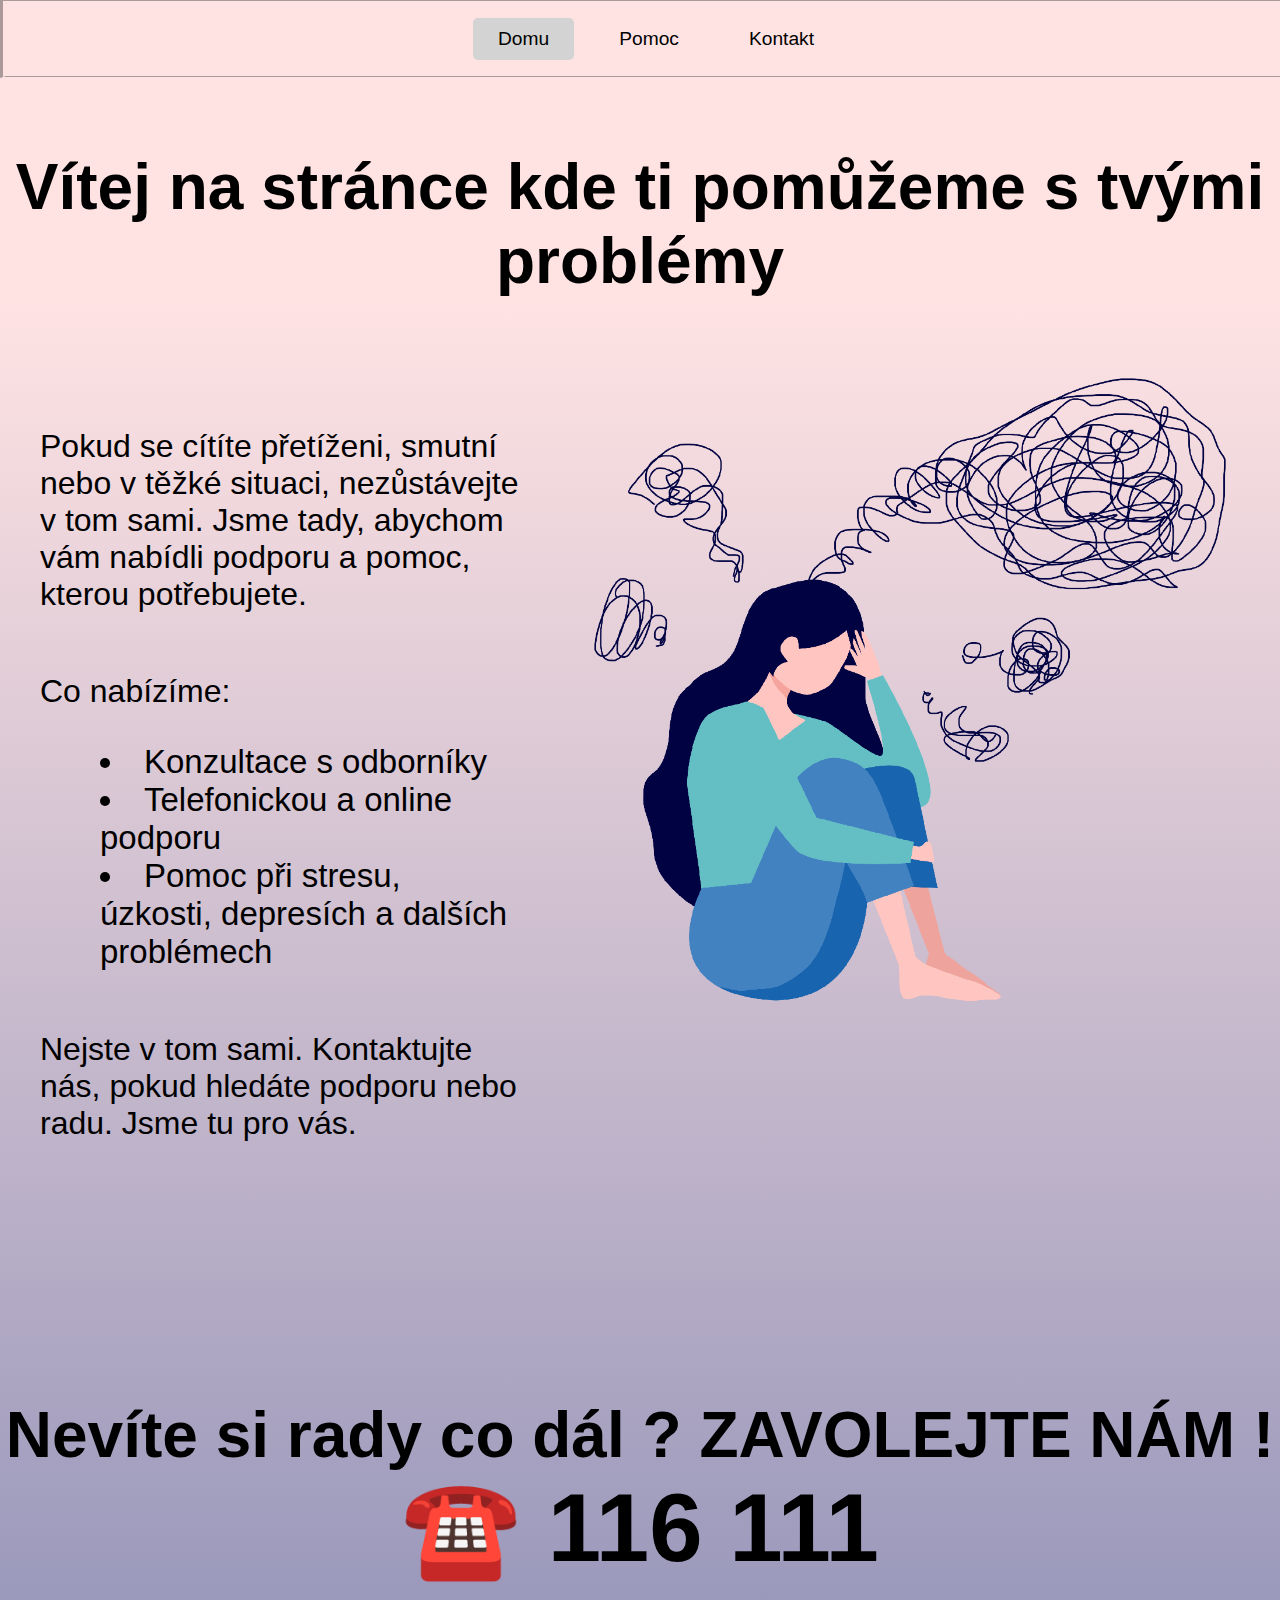
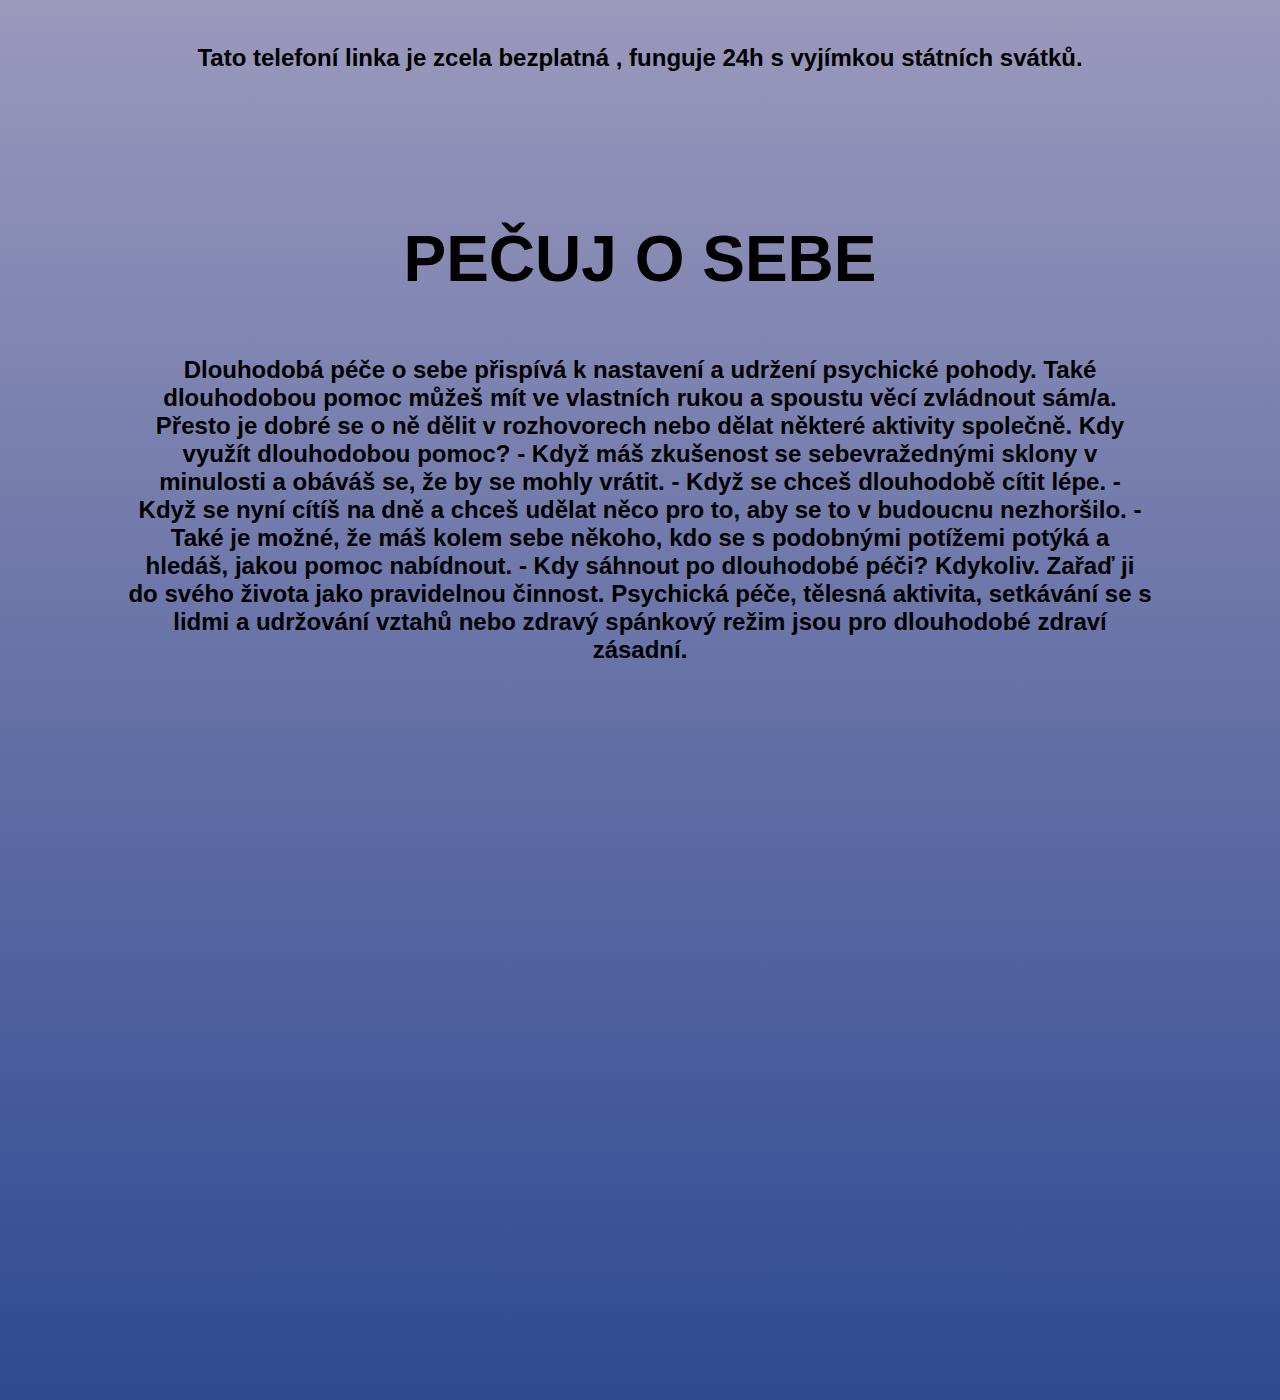
<file: index.html>
<!DOCTYPE html>
<html lang="en">
<head>
    <meta charset="UTF-8">
    <meta name="viewport" content="width=device-width, initial-scale=1.0">
    <title>Psychická Pomoc</title>
    <link rel="stylesheet" href="styless.css">
    <link rel="stylesheet" href="navbar.css">
</head>
<body>
   <nav class="navbar">
    <ul>
        <a class="active" href="index (1).html">Domu</a>
        <a href="DOPORUCUJEME.html">Pomoc</a>
        <a href="kontakt.html">Kontakt</a>
    </ul>
   </nav> 

    <div class="title">
        <h1>Vítej na stránce kde ti pomůžeme s tvými problémy</h1>
    </div>

    <div class="content-wrapper">
        <div class="text-column">
            <p>Pokud se cítíte přetíženi, smutní nebo v těžké situaci, nezůstávejte v tom sami. Jsme tady, abychom vám nabídli podporu a pomoc, kterou potřebujete.</p>
            <p>Co nabízíme:</p>
            <ul>
                <li>Konzultace s odborníky</li>
                <li>Telefonickou a online podporu</li>
                <li>Pomoc při stresu, úzkosti, depresích a dalších problémech</li>
            </ul>
            <p>Nejste v tom sami. Kontaktujte nás, pokud hledáte podporu nebo radu. Jsme tu pro vás.</p>
        </div>

        <div class="image-column">
            <img src="hlava.png" alt="Pomoc" class="square-image" width="400" height="auto">
        </div>
    </div>
    <br>
    <br>
    <br>
    <div class="centered-text">
        <h6>Nevíte si rady co dál ?  ZAVOLEJTE NÁM ! </h6>
        <h5>☎️ 116 111 </h5>
        <h4>Tato telefoní linka je zcela bezplatná , funguje 24h s vyjímkou státních svátků.</h4>
    </div>
<h6> PEČUJ O SEBE</h6>
<H4>Dlouhodobá péče o sebe přispívá k nastavení a udržení psychické pohody. Také dlouhodobou pomoc můžeš mít ve vlastních rukou a spoustu věcí zvládnout sám/a. 
    Přesto je dobré se o ně dělit v rozhovorech nebo dělat některé aktivity společně. Kdy využít dlouhodobou pomoc?

   - Když máš zkušenost se sebevražednými sklony v minulosti a obáváš se, že by se mohly vrátit.
   - Když se chceš dlouhodobě cítit lépe.
   - Když se nyní cítíš na dně a chceš udělat něco pro to, aby se to v budoucnu nezhoršilo.
   - Také je možné, že máš kolem sebe někoho, kdo se s podobnými potížemi potýká a hledáš, jakou pomoc nabídnout.
   - Kdy sáhnout po dlouhodobé péči? Kdykoliv. Zařaď ji do svého života jako pravidelnou činnost. Psychická péče, tělesná aktivita, setkávání se s lidmi a udržování vztahů nebo zdravý spánkový režim jsou pro dlouhodobé zdraví zásadní.</H4>
</body>
</html>
</file>
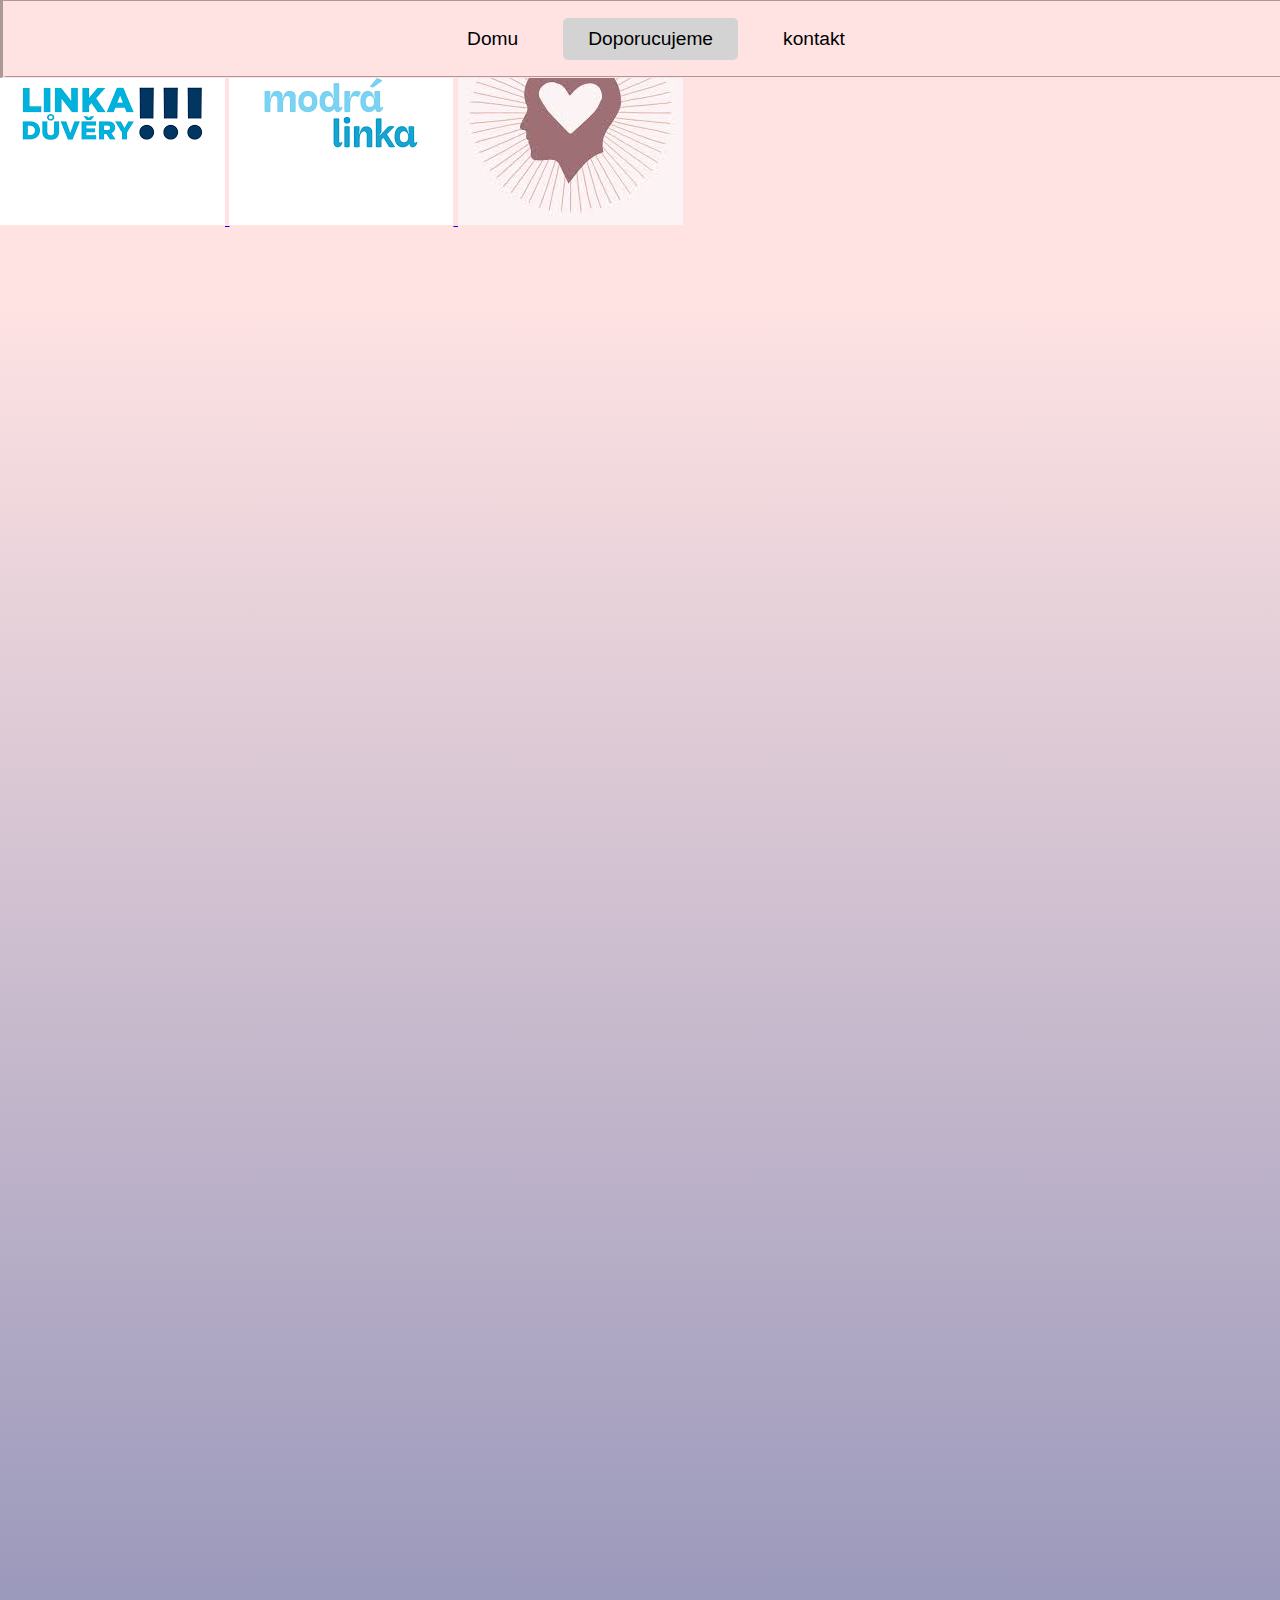
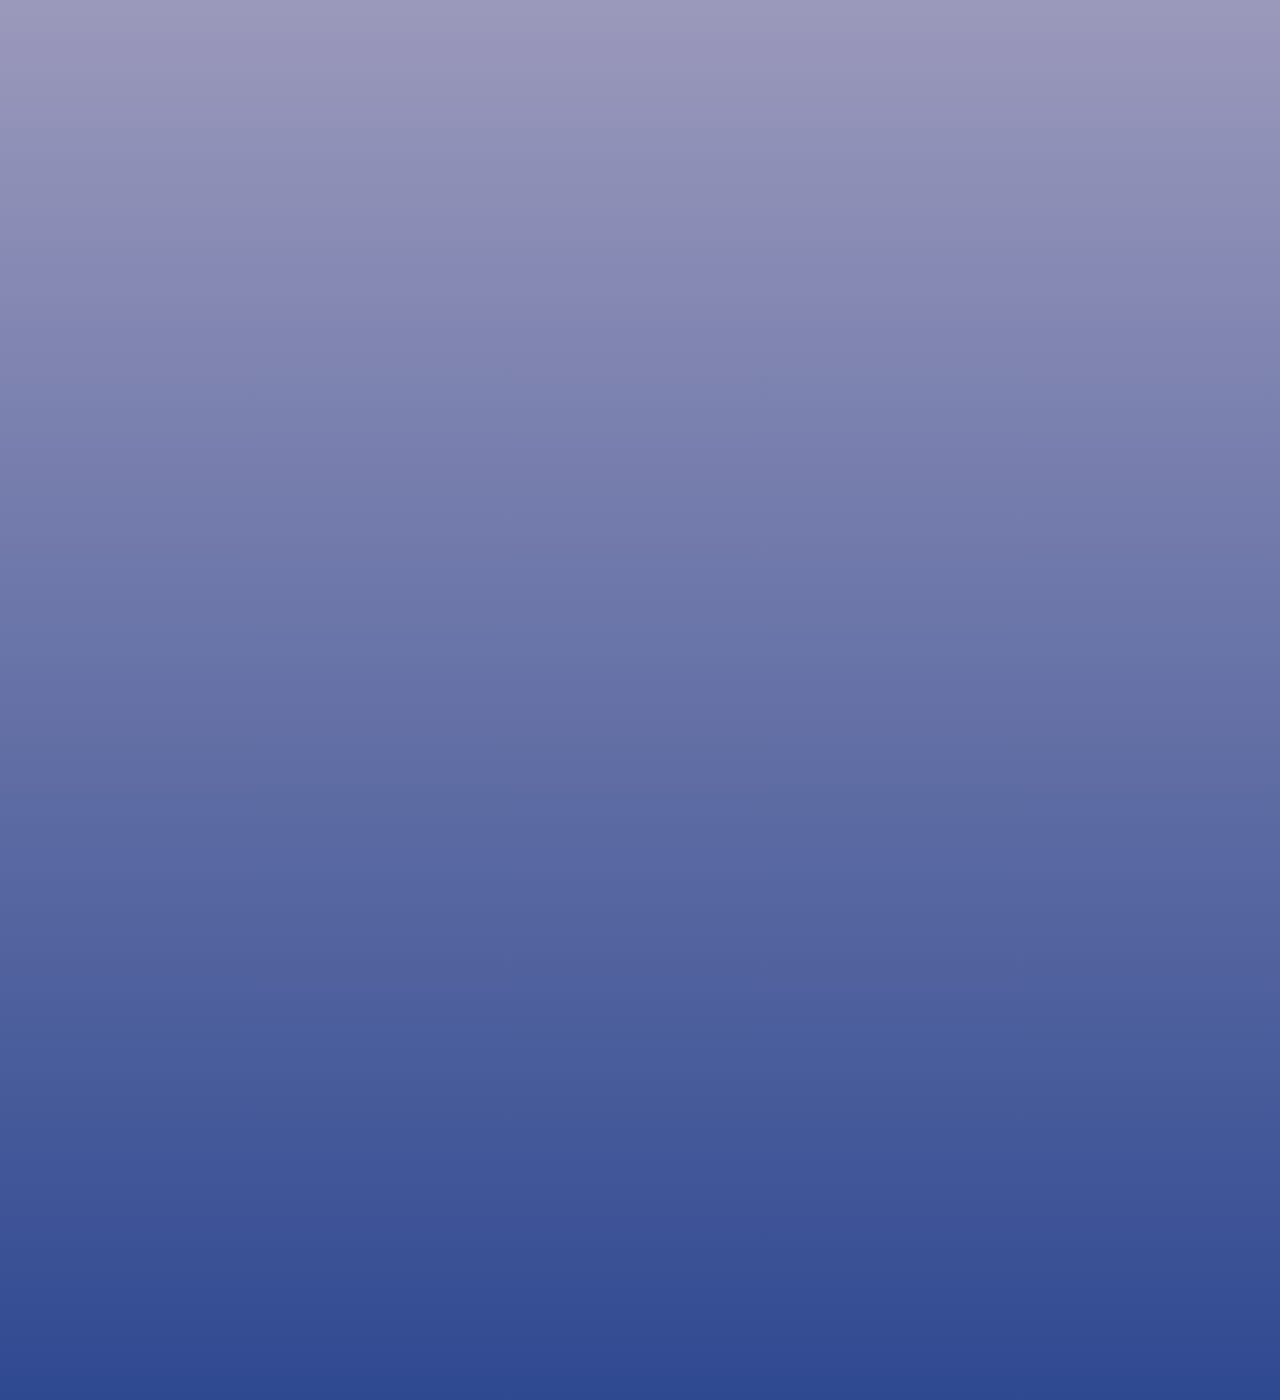
<file: DOPORUCUJEME.html>
<!DOCTYPE html>
<html lang="en">
<head>
    <meta charset="UTF-8">
    <meta name="viewport" content="width=device-width, initial-scale=1.0">
    <link rel="stylesheet" href="styless.css">
    <link rel="stylesheet" href="navbar.css">

    <title>Document</title>
</head>
<body>
    <nav class="navbar">
        <ul>
            <a href="index (1).html">Domu</a>
            <a class="active" href="DOPORUCUJEME.html">Doporucujeme</a>
            <a href="kontakt.html">kontakt</a>
    
        </ul>
    
    
    
       </nav> 






<div>
   <div class="grid">
       <a href="https://www.linkabezpeci.cz/?gad_source=1&gclid=Cj0KCQiAhbi8BhDIARIsAJLOlueAw8vuUZ0moU0E87JHAh9i3a-SxBrnVsenH0Cjh7n4gsd1O4kQMQwaAij3EALw_wcB">
        <img src=[data-uri]>
   
       </a>
       <a href="https://www.modralinka.cz">
           <img src="[data-uri]" >
       
      
       <a href="https://www.opatruj.se/testy">
           <img src="[data-uri]">
       </a>
</div>
 
</body>
</html>
</file>
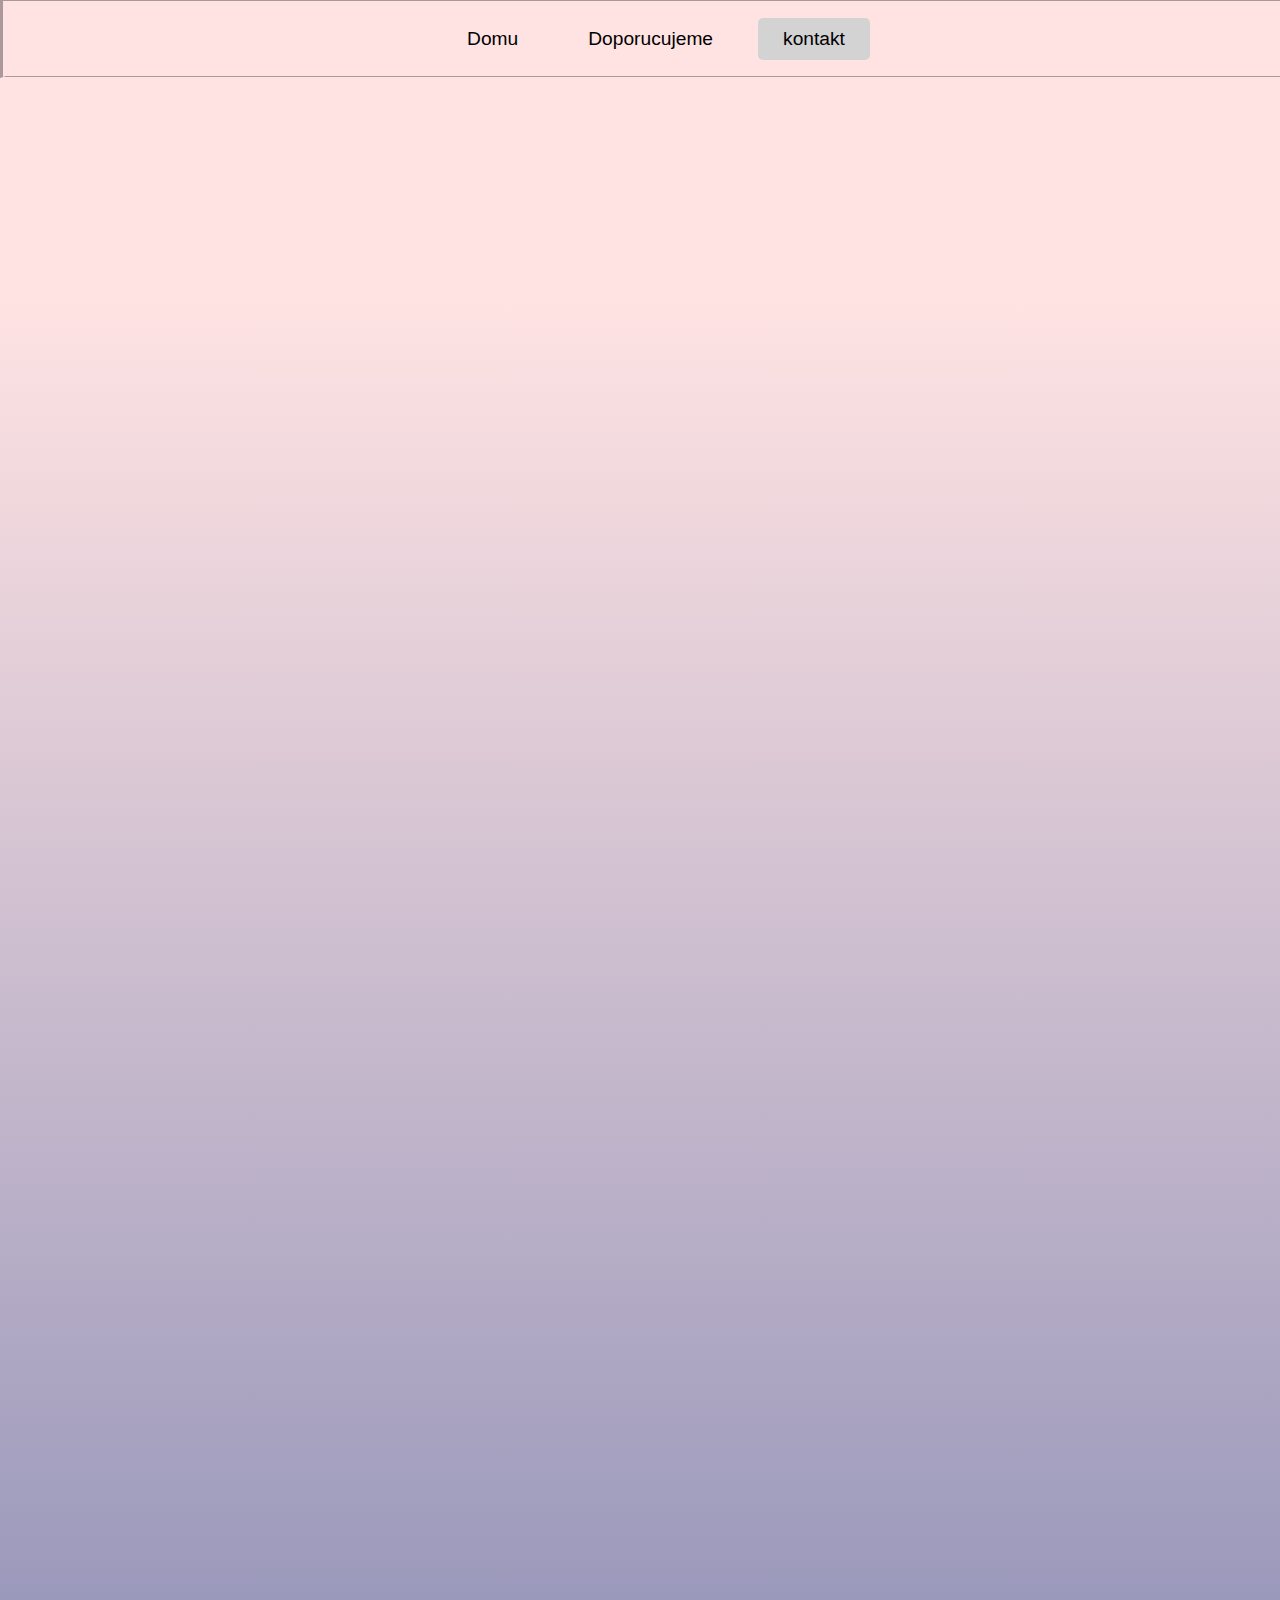
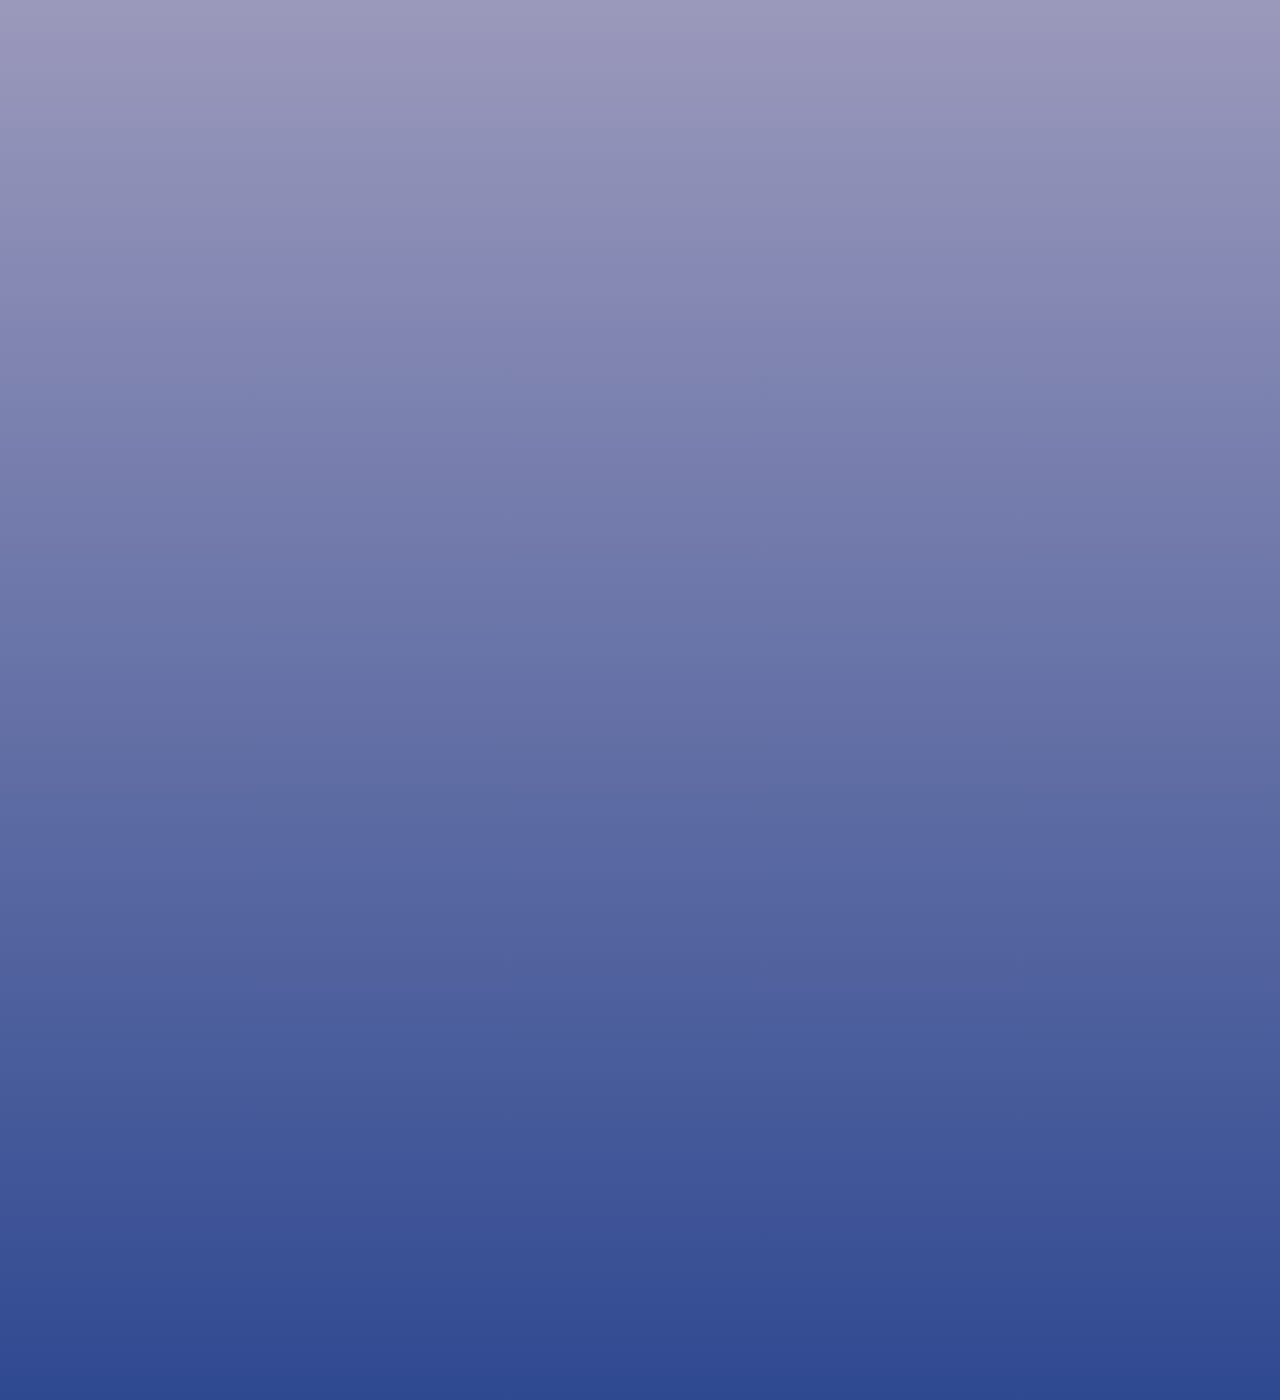
<file: kontakt.html>
<!DOCTYPE html>
<html lang="en">
<head>
    <meta charset="UTF-8">
    <meta name="viewport" content="width=device-width, initial-scale=1.0">
    <title>Document</title>
    <link rel="stylesheet" href="styless.css">
    <link rel="stylesheet" href="navbar.css">
</head>
<body>

    <nav class="navbar">
        <ul>
            <a  href="index (1).html">Domu</a>
            <a href="DOPORUCUJEME.html">Doporucujeme</a>
            <a class="active" href="kontakt.html">kontakt</a>
    
        </ul>
    
    
    
       </nav> 
    
</body>
</html>
</file>
<file: styless.css>
body {
    background-image: linear-gradient(rgb(255, 227, 227) 10%, rgb(47, 73, 145));
    overflow-x: hidden;
    min-height: 100vh; 
    font-family: 'Lexend', sans-serif;
}

.title {
    text-align: center;
    padding-top: 50px;
}

.content-wrapper {
    display: flex;
    justify-content: space-between;  
    align-items: flex-start;
    margin-top: 50px;
    gap: 20px;
    padding: 0 20px;
}

.text-column {
    flex: 1;
    padding: 20px;
    font-size: 33px;
    text-align: left;
}

.image-column {
    flex: 1;
    display: flex;
    justify-content: center;
    align-items: center;
}

.square-image {
    width: 700px; 
    height: auto;
    object-fit: cover;
    border-radius: 10px;
}

h1 {
    font-size: 4rem;
    margin-top: 100px;
}

p {
    font-size: 2rem;
    margin-top: 60px;
    text-align: bottom;  
}

ul {
    list-style-type: disc;
    margin-left: 20px;
    text-align: bottom;
}

li {
    list-style-type: disc;
    list-style-position: inside;
    padding-left: 0px;
    text-align: bottom; 
}

.navbar ul {
    list-style-type: none;
    padding: 0;
    display: flex;
    justify-content: center;
    gap: 20px;
}

.navbar a {
    text-decoration: none;
    font-size: 1.2rem;
    color: #000;
}

.centered-text {
    text-align: center;
    margin-top: 50px;
    font-size: 1.5rem;
    clear: both;  
}


html, body {
    height: 3000px; 
    margin: 0; 
}

h6 {
    font-size: 4rem;
    margin-top: 150px; 
    margin-bottom: 0px; 
    text-align: center;
}

h5 {
    font-size: 6rem;
    margin-top: 0px;  
    margin-bottom: 0px; 
}

h3 {
    text-align: center;
    margin-top: 100px;
 
}

h4 {
    font-size: x-large;
    text-align: center;
    margin-top: 60px;  
    margin-left: auto;
    margin-right: auto;
    width: 80%;  
}
</file>
<file: navbar.css>
.navbar{
    background-color: rgb(255, 227, 227);
    position: fixed;
    display: flex;
    top: 0;
    left: 0;
    width: 100%;
    justify-content: center;
    border-style: groove;
    border-color: rgb(255, 227, 227);
    border-width: 2px 6px 2px 6px;
}

/*popisuje tlacitka navbaru*/
.navbar a{
    float: inherit;
    position: relative;
    color: rgb(0, 0, 0);
    padding: 10px 25px;
    background-color: rgb(255, 227, 227);
    border-radius: 5px;
    transition: 0.5s;
}

/*popisuje stav kdyz pres to preletim tak se to zbarví*/
.navbar a:hover{
    color: rgb(0, 0, 0);
    background-color: rgb(211, 211, 211);
    ;
    




}
/*kdyz jsem na aktualni strance je to zbarveno*/
.navbar a.active{
    background-color: rgb(211, 211, 211);


}
</file>
